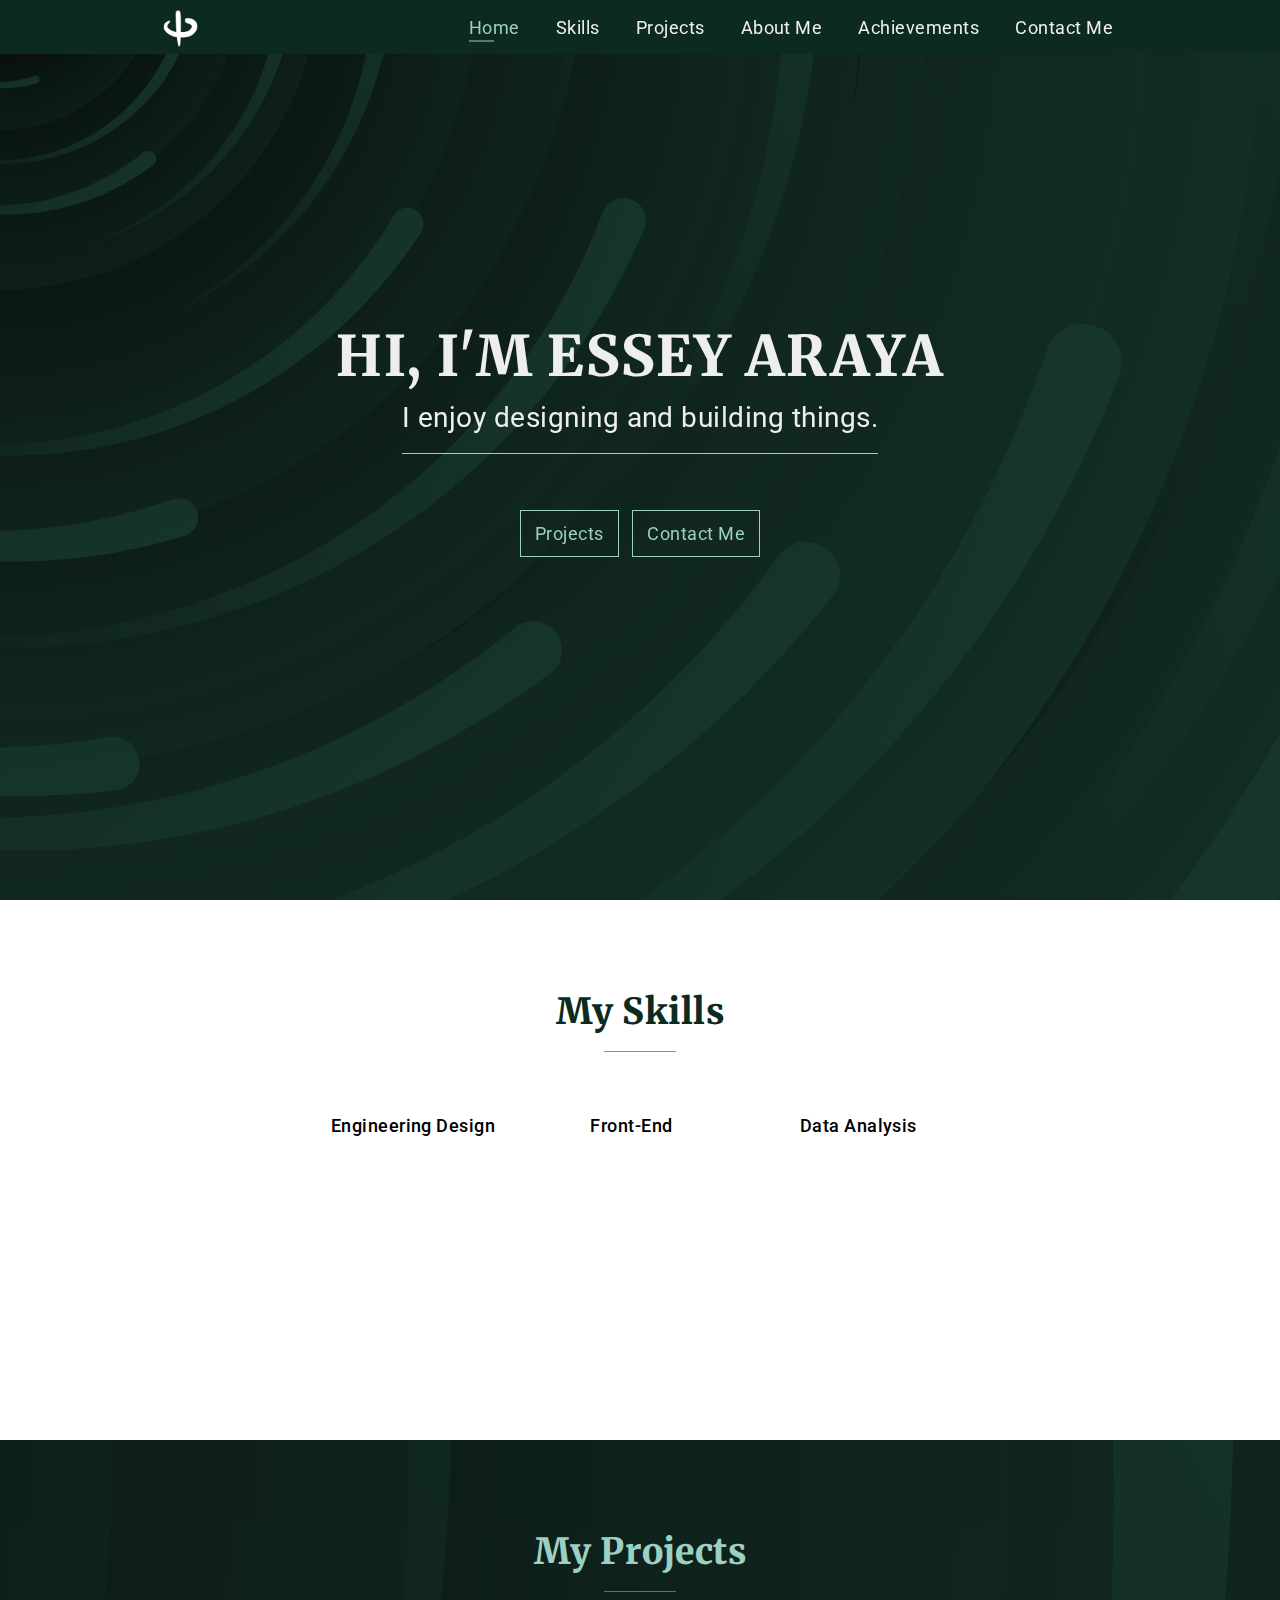
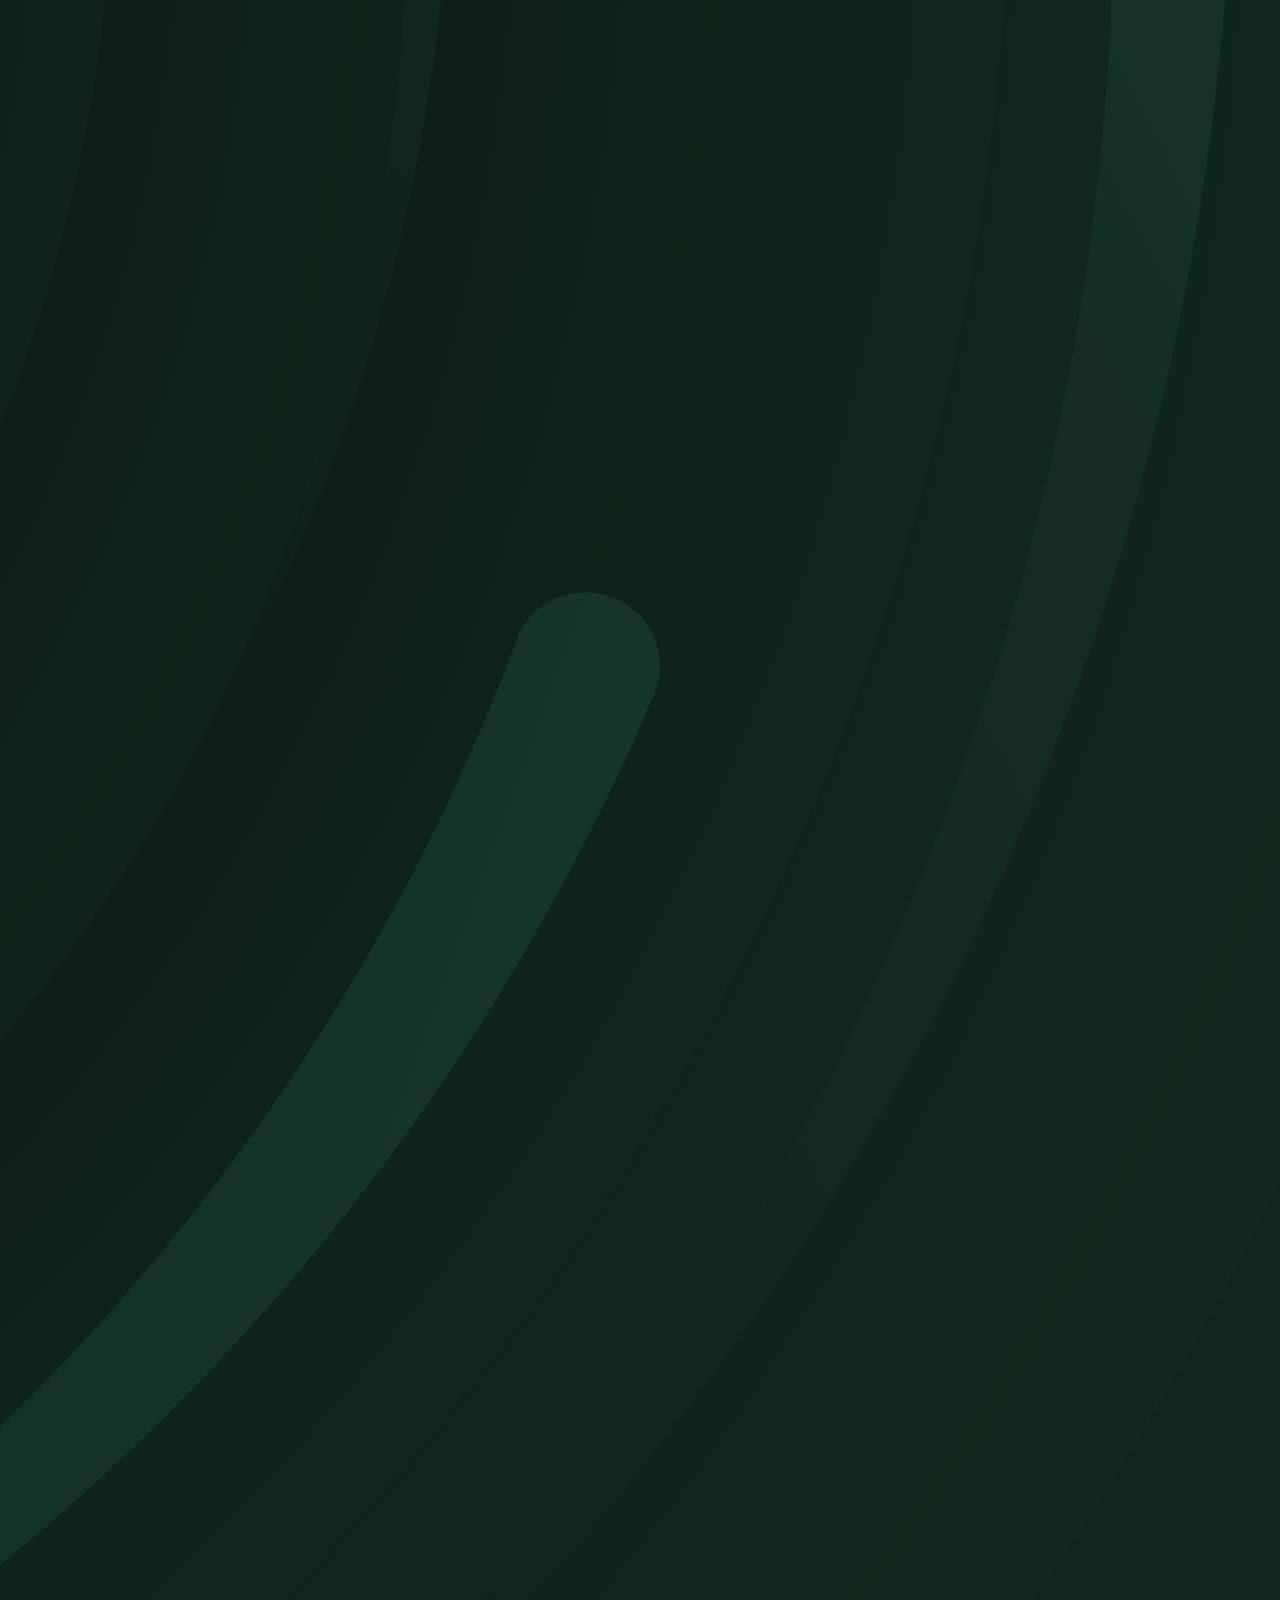
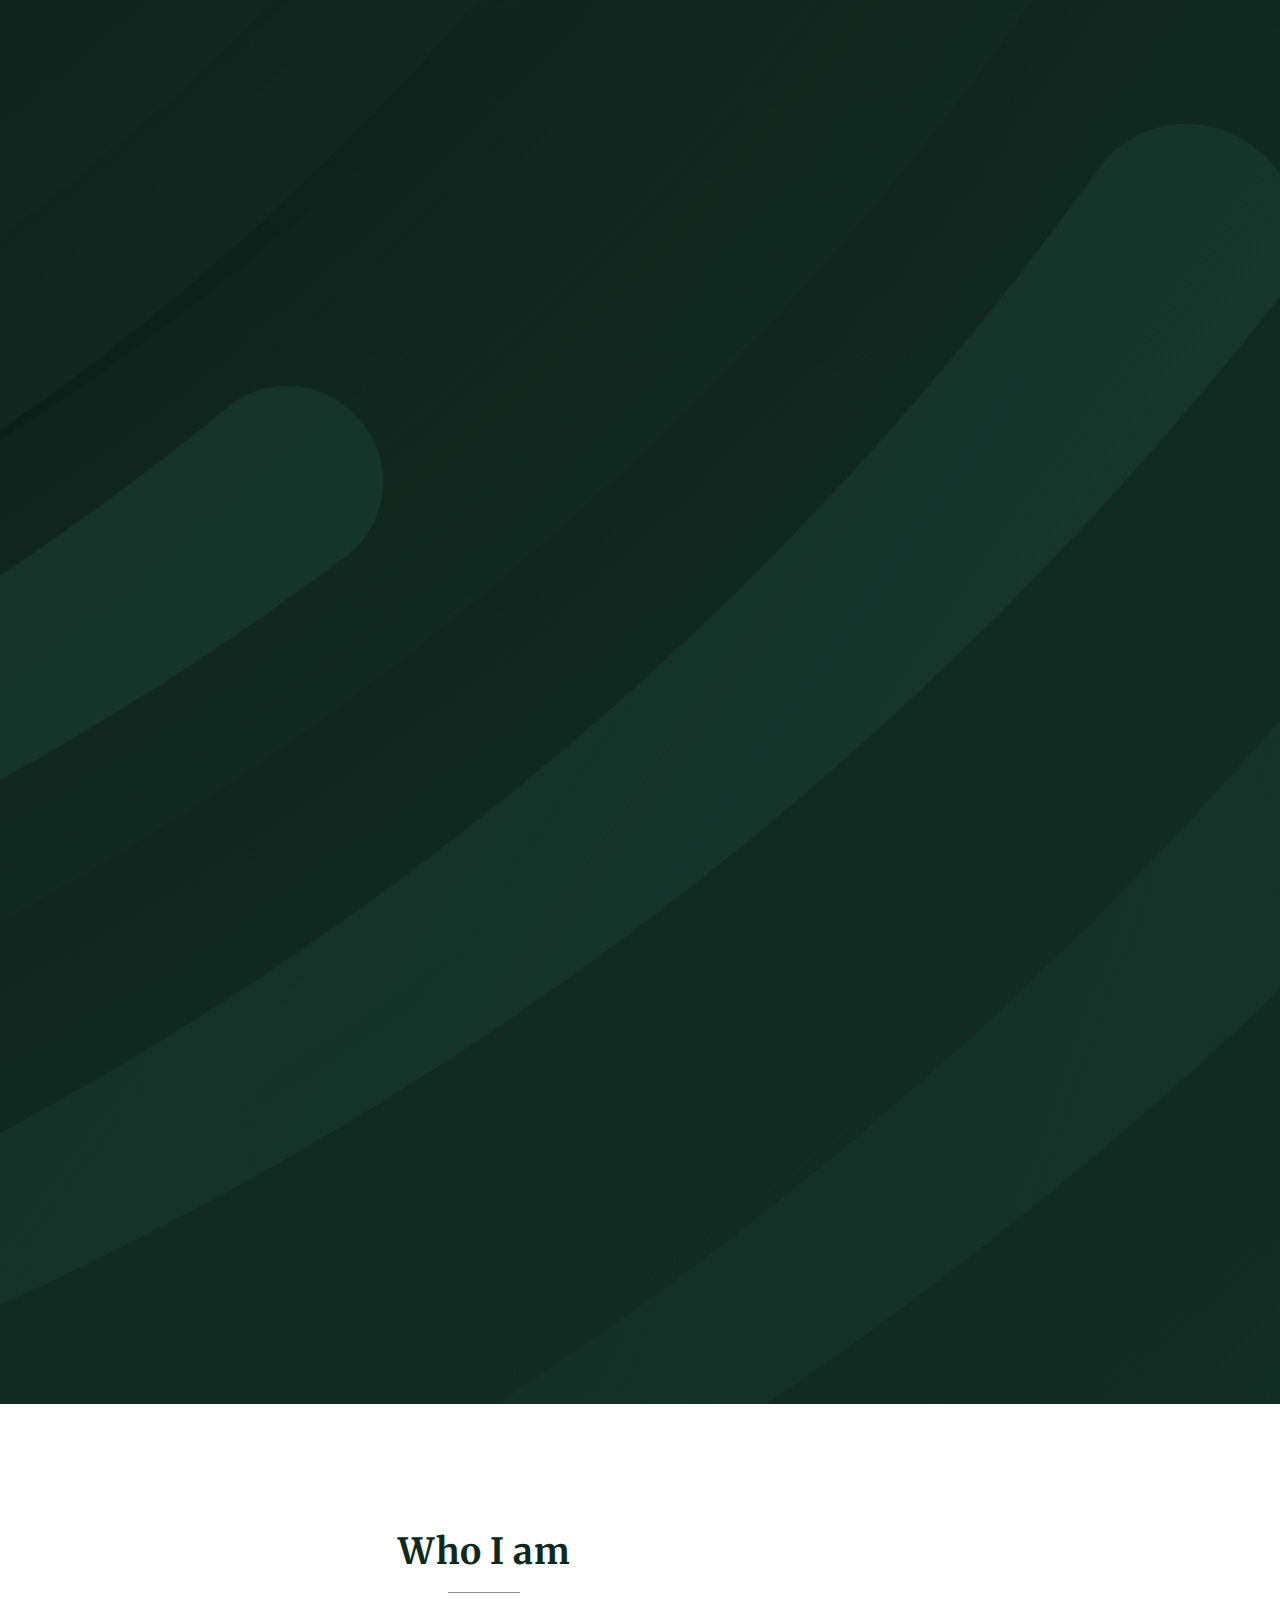
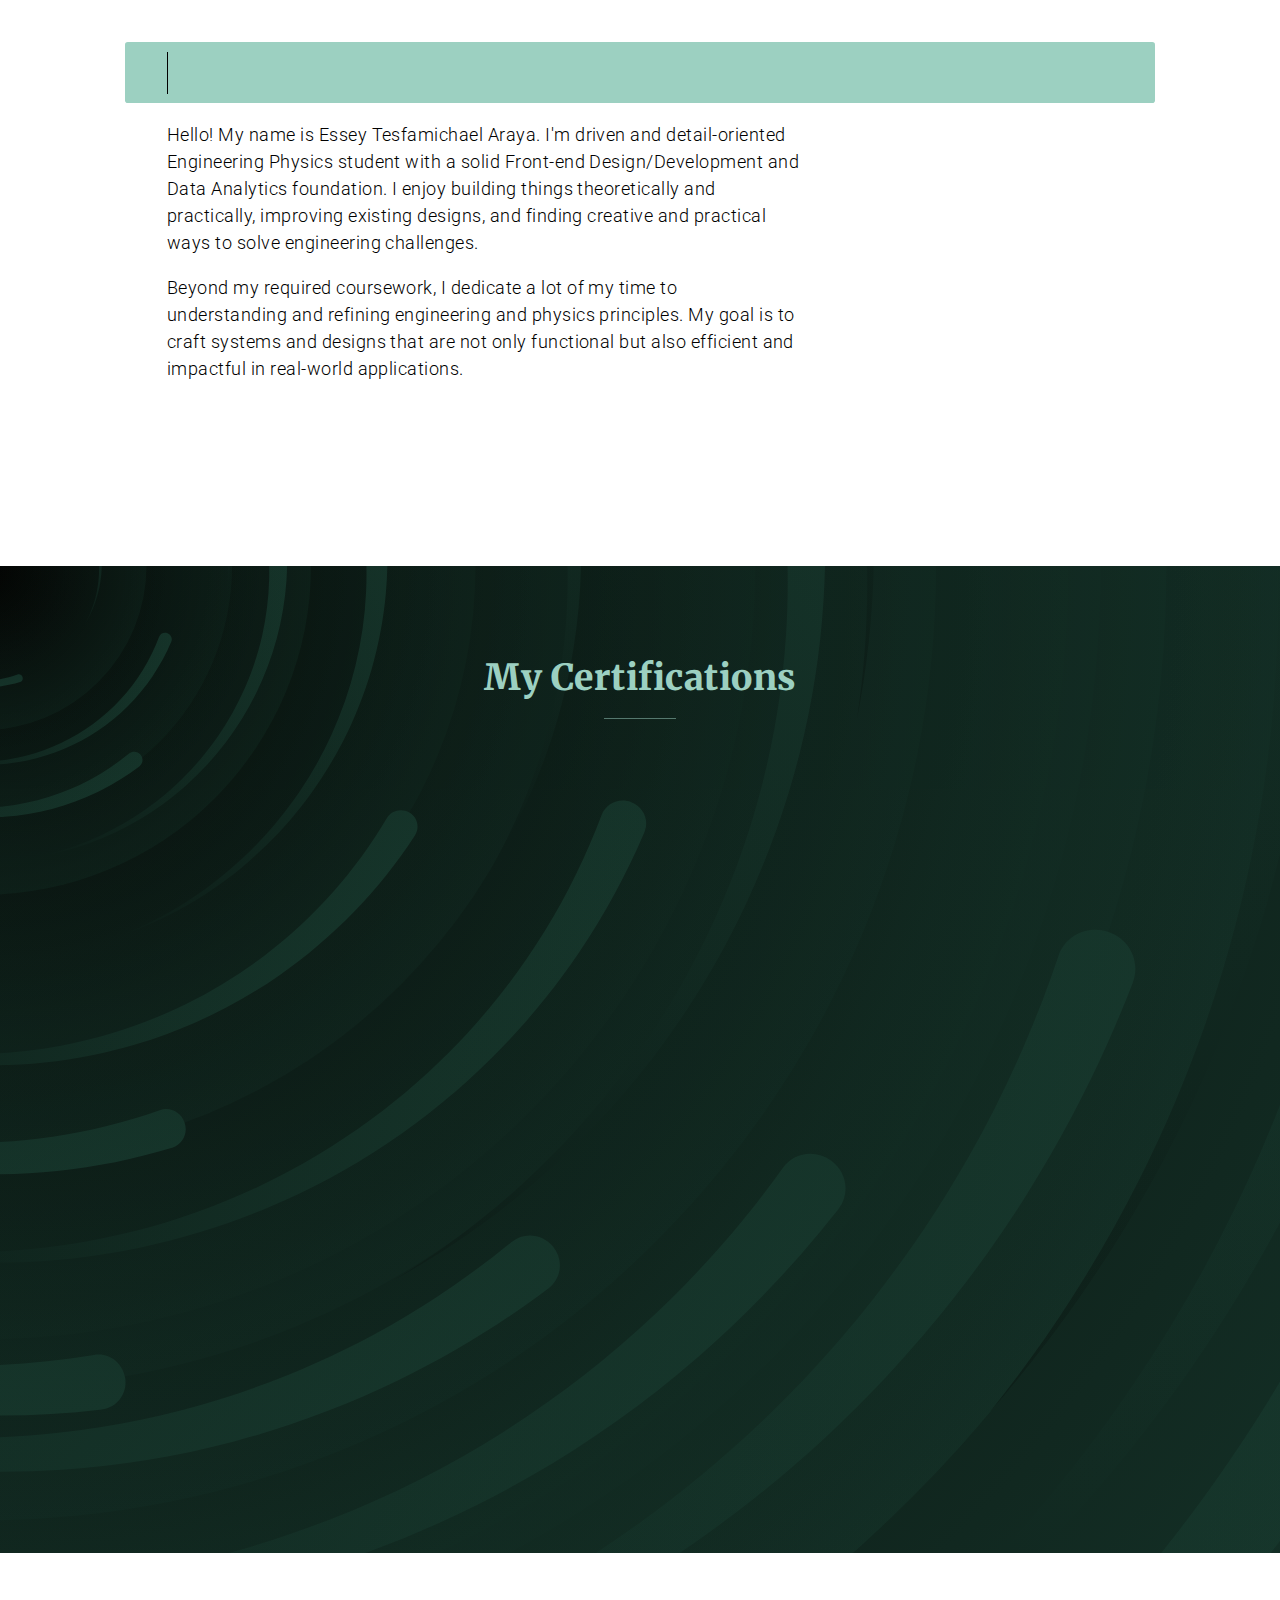
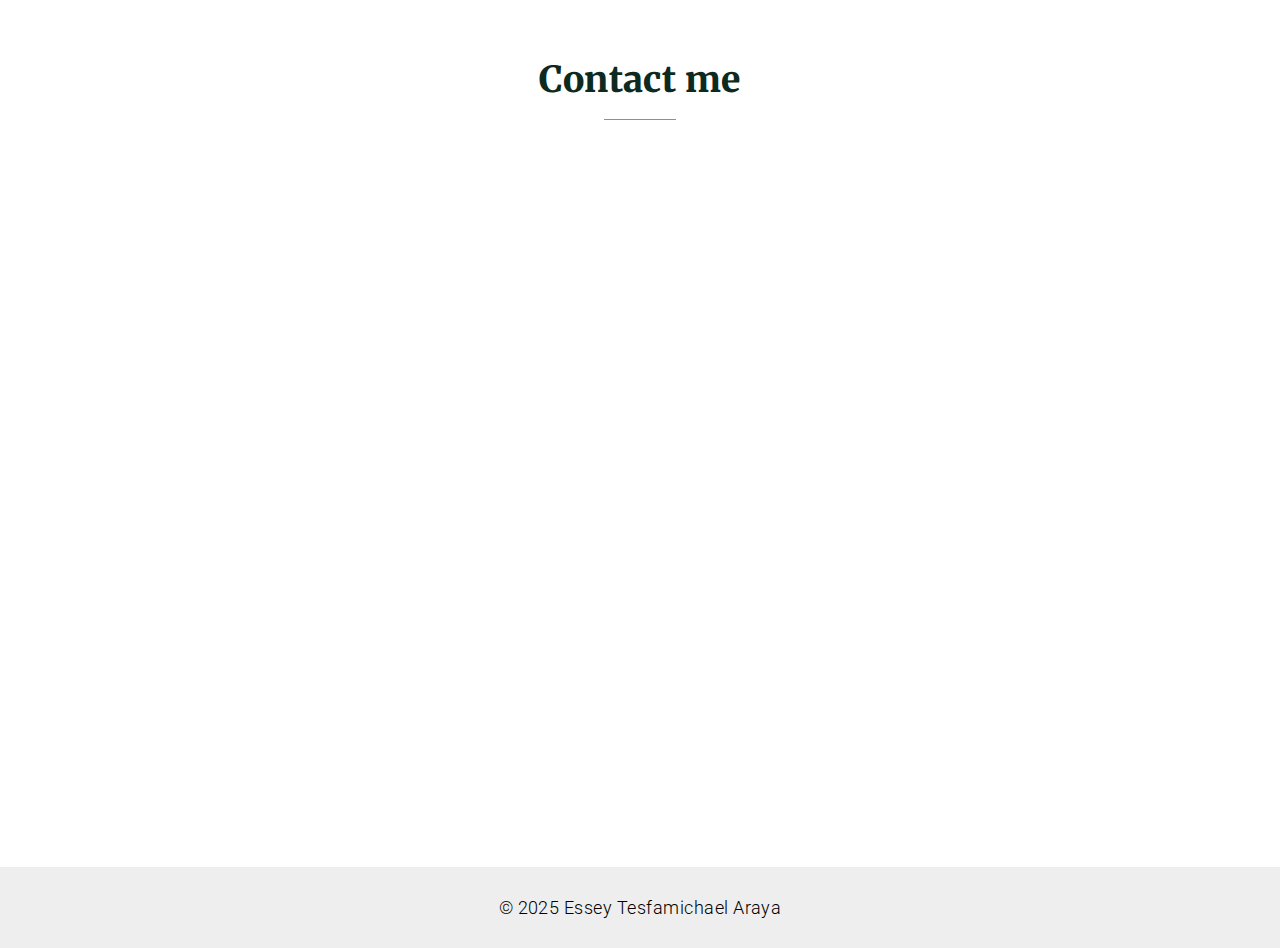
<file: index.html>
<!DOCTYPE html>
<html lang="en">
    <head>
        <meta charset="UTF-8">
        <meta name="viewport" content="width=device-width, initial-scale=1.0">
        <meta name="keywords" content="Designer, Future Engineer, Researcher, Detail-oriented, Responsiveness, accessibility">

        <meta property="og:title" content="Essey T. Araya Portfolio">
        <meta property="og:type" content="Essey T. Araya's officail portfolio." />
        <meta property="og:image" content="https://essey1.github.io/public/img/meta-profile.jpg">
        <meta property="og:url" content="https://essey.netlify.app">
        <meta name="twitter:card" content="summary_large_image">

        <meta property="og:description" content="Hello! My name is Essey Tesfamichael Araya. I'm driven and detail-oriented Engineering Physics student with a solid Front-end Design/Development and Data Analytics foundation. I enjoy building things theoretically and practically, improving existing designs, and finding creative and practical ways to solve engineering challenges.">
        <meta property="og:site_name" content="Essey T. Araya Portfolio">
        <meta name="twitter:image:alt" content="Essey T. Araya's profile picture">

        <!--=============== FAVICON ===============-->
        <link rel="shortcut icon" href="public/img/favicon.png" type="image/x-icon">
        
        <link rel="stylesheet" 
        href="https://cdnjs.cloudflare.com/ajax/libs/modern-normalize/2.0.0/modern-normalize.min.css" 
        integrity="sha512-4xo8blKMVCiXpTaLzQSLSw3KFOVPWhm/TRtuPVc4WG6kUgjH6J03IBuG7JZPkcWMxJ5huwaBpOpnwYElP/m6wg==" crossorigin="anonymous" referrerpolicy="no-referrer" />
        <link rel="stylesheet" 
        href="https://cdnjs.cloudflare.com/ajax/libs/font-awesome/6.4.0/css/all.css" 
        integrity="sha512-Z0kTB03S7BU+JFU0nw9mjSBcRnZm2Bvm0tzOX9/OuOuz01XQfOpa0w/N9u6Jf2f1OAdegdIPWZ9nIZZ+keEvBw==" crossorigin="anonymous" referrerpolicy="no-referrer" />
    
        <link rel="stylesheet" href="src/css/style.css">

        <title>Essey T. Araya Portfolio</title>
    </head>
    <body>

        <header>
            <div class="nav-bar">
                <div class="logo">
                    <img src="public/img/logo.png" alt="">
                </div>
                <button class="nav-toggle" aria-label="toggle navigation">
                    <span class="hamburger"></span>
                </button>
                <nav class="nav">
                    <ul class="nav__list">
                        <li class="nav__item"><a href="#home" class="nav__link active">Home</a></li>
                        <li class="nav__item"><a href="#skills" class="nav__link">Skills</a></li>
                        <li class="nav__item"><a href="#projects" class="nav__link">Projects</a></li>
                        <li class="nav__item"><a href="#aboutMe" class="nav__link">About Me</a></li>
                        <li class="nav__item"><a href="#achievements" class="nav__link">Achievements</a></li>
                        <li class="nav__item"><a href="#contactMe" class="nav__link">Contact Me</a></li>
                    </ul>
                </nav>
            </div>
        </header>

        <main>
            <!-- Introduction -->
            <section class="intro" id="home">
                <h1 class="section__title section__title--intro">
                    Hi, I'm Essey Araya
                </h1>
                <p class="section__subtitle section__subtitle--intro hidden">I enjoy designing and building things.</p>
                <div class="section__socials">
                    <div class="intro__buttons">
                        <div class="intro__buttons--item hidden">
                            <a href="#projects" class="intro__buttons--link">Projects</a>
                        </div>
                        <!-- <div class="intro__buttons--item hidden">
                            <a href="#" class="intro__buttons--link cv">
                                Resumé <i class="fa-solid fa-arrow-up-right-from-square arrow" style="color: #c7ece0;"></i>
                            </a>
                        </div> -->
                        <div class="intro__buttons--item hidden">
                            <a href="#contactMe" class="intro__buttons--link">Contact Me</a>
                        </div>
                    </div>
                    <ul class="intro__social-list">
                        <!-- <li class="intro__social-list__item hidden">
                            <a class="intro__social-list__link" href="https://codepen.io/essey1" target="_blank">
                                <i class="fa-brands fa-codepen"></i>
                            </a>
                        </li> -->
                        <li class="intro__social-list__item hidden">
                            <a class="intro__social-list__link" href="https://www.linkedin.com/in/essey-araya/" target="_blank">
                                <i class="fa-brands fa-linkedin"></i>
                            </a>
                        </li>
                        <!-- <li class="intro__social-list__item hidden">
                            <a class="intro__social-list__link" href="https://github.com/essey1" target="_blank">
                                <i class="fa-brands fa-github"></i>
                            </a>
                        </li> -->
                    </ul>
                </div>
            </section>

            <!-- Skills -->
            <section class="my-skills" id="skills">
                <h2 class="section__title section__title--skills">My Skills</h2>
                <div class="skills">
                    <div class="skill">
                        <h3 class="skill__title">Engineering Design</h3>
                        <img class="skill__img--v hidden" src="public/img/inventor.svg">
                        <img class="skill__img--v hidden" src="public/img/bambu-lab.svg">
                    </div> <!-- / skill -->
                    <div class="skill">
                        <h3 class="skill__title">Front-End</h3>
                        <img class="skill__img--f hidden" src="public/img/html.svg">
                        <img class="skill__img--f hidden" src="public/img/css.svg">
                        <img class="skill__img--f hidden" src="public/img/javascript.svg">
                        <img class="skill__img--f hidden" src="public/img/sass.svg">
                        <img class="skill__img--f hidden" src="public/img/postcss.svg">
                        <img class="skill__img--f hidden" src="public/img/bootstrap.svg">
                        <img class="skill__img--f hidden" src="public/img/git.svg">
                        <img class="skill__img--f hidden" src="public/img/github.svg">
                    </div> <!-- / skill -->
                    <!-- <div class="skill">
                        <h3 class="skill__title">Back-End</h3>
                        <img class="skill__img--b nodejs hidden" src="public/img/nodejs.svg">
                    </div> / skill -->
                    <div class="skill">
                        <h3 class="skill__title">Data Analysis</h3>
                        <img class="skill__img--d hidden" src="public/img/python.svg">
                        <img class="skill__img--d hidden" src="public/img/pandas.svg">
                        <img class="skill__img--d hidden" src="public/img/numpy.svg">
                        <img class="skill__img--d matplotlib hidden" src="public/img/matplotlib.svg">
                    </div> <!-- / skill -->
                </div> <!-- / skills -->
            </section>

            <!-- Projects -->
            <section class="my-projects" id="projects">
                <h2 class="section__title section__title--projects">My Projects</h2>
                <div class="projects">

                    <!-- project 00 -->
                    <div class="project">
                        <div class="project__display hidden">
                            <img src="public/img/jack-stand.webp" class="project__img">
                            <p class="project__tools">
                                Tools: Autodesk Inventor, Bambu Labs
                            </p>
                            <p class="project__links">
                                <a href="https://etad-130.my.canva.site/essey-presentation" target="_blank">
                                    Presentation<i class="fa-solid fa-arrow-up-right-from-square arrow" style="color: #eee;"></i>
                                </a>
                                <!-- <a href="https://github.com/essey1/biscute" target="_blank">
                                    View Code<i class="fa-solid fa-arrow-up-right-from-square arrow" style="color: #eee;"></i>
                                </a> -->
                            </p>
                        </div>
                        <div class="project__details hidden">
                            <h3 class="project__title">Jack Stand</h3>
                            <p class="project__description">
                                Designed, prototyped and 3D-printed a jack stand for my final design and documentation project.<br><br>
                                This Project includes:
                            </p>
                            <ul class="project__features">
                                <li>Advanced CAD and 3D printing features</li>
                                <li>Dimension comparisons between design and printed part</li>
                                <li>Detachable handle system for convenient part replacement</li>
                                <li>Cost and waste analysis</li>
                            </ul>
                        </div>
                    </div> <!-- / project -->
                    
                    <!-- project 01 -->
                    <div class="project">
                        <div class="project__display project__display--right hidden">
                            <img src="public/img/biscute.webp" class="project__img">
                            <p class="project__tools">
                                Tools: HTML, SCSS, JavaScript, PostCSS
                            </p>
                            <p class="project__links">
                                <a href="https://essey1.github.io/biscute" target="_blank">
                                    Live Demo<i class="fa-solid fa-arrow-up-right-from-square arrow" style="color: #eee;"></i>
                                </a>
                                <a href="https://github.com/essey1/biscute" target="_blank">
                                    View Code<i class="fa-solid fa-arrow-up-right-from-square arrow" style="color: #eee;"></i>
                                </a>
                            </p>
                        </div>
                        <div class="project__details project__details--left hidden">
                            <h3 class="project__title">Biscuté</h3>
                            <p class="project__description">
                                A webiste that I co-built for a cookie company located in Addis Ababa, Ethiopia.<br><br>
                                My main contributions include:
                            </p>
                            <ul class="project__features">
                                <li>Responsive design with a joyful and delicious feel.</li>
                                <li>Alternative color theme switcher.</li>
                                <li>On-scroll animations.</li>
                                <li>Flip card effect for the product items.</li>
                                <li>On-hover enlarged product gallery.</li>
                                <li>About us page.</li>
                                <li>Submittable contact form, and more.</li>
                            </ul>
                        </div>
                    </div> <!-- / project -->

                    <!-- project 02 -->
                    <div class="project">
                        <div class="project__display hidden">
                            <img src="public/img/movie-posters-vault.jpg" class="project__img">
                            <p class="project__tools">
                                Tools: HTML, CSS, React, JSX, OMDb API
                            </p>
                            <p class="project__links">
                                <a href="https://movie-posters-vault.netlify.app" target="_blank">
                                    Live Demo<i class="fa-solid fa-arrow-up-right-from-square arrow" style="color: #eee;"></i>
                                </a>
                                <a href="https://github.com/essey1/movie-posters-vault" target="_blank">
                                    View Code<i class="fa-solid fa-arrow-up-right-from-square arrow" style="color: #eee;"></i>
                                </a>
                            </p>
                        </div>
                        <div class="project__details hidden">
                            <h3 class="project__title">Movie Posters Vault</h3>
                            <p class="project__description">
                                A movie posters search engine that allows users to search for and explore movie posters.<br><br>
                                This project includes:
                            </p>
                            <ul class="project__features">
                                <li>Collection of movies data using the OMDb API.</li>
                                <li>Search input that maps over the OMDb API and fetches the movie component that matches your search.</li>
                                <li>JSX component for a movie poster.</li>
                                <li>Responsive CSS design.</li>
                            </ul>
                        </div>
                    </div> <!-- / project -->

                    <!-- project 03 -->
                    <div class="project">
                        <div class="project__display project__display--right hidden">
                            <img src="public/img/tech-trends.jpg" class="project__img">
                            <p class="project__tools">
                                Tools: Python, Pandas, SQL, Numpy, Matpoltlib
                            </p>
                            <p class="project__links">
                                <a href="https://essey1.github.io/tech-trends/Essey_Araya_Presentation.pdf" target="_blank">
                                    Live Demo<i class="fa-solid fa-arrow-up-right-from-square arrow" style="color: #eee;"></i>
                                </a>
                                <a href="https://github.com/essey1/tech-trends" target="_blank">
                                    View Code<i class="fa-solid fa-arrow-up-right-from-square arrow" style="color: #eee;"></i>
                                </a>
                            </p>
                        </div>
                        <div class="project__details project__details--left hidden">
                            <h3 class="project__title">Technology Trends</h3>
                            <p class="project__description">
                                As a Data Analyst, I collected data from various sources and identified trends for report on emerging skills.<br><br>
                                This project includes:
                            </p>
                            <ul class="project__features">
                                <li>Data Collection using API and Web Scraping.</li>
                                <li>Data Wrangling</li>
                                <li>Exploratory Analysis</li>
                                <li>Data Visualization</li>
                                <li>Dashboards</li>
                                <li>Presentation</li>
                            </ul>
                        </div>
                    </div> <!-- / project -->
                </div> <!-- / projects -->
            </section>

            <!-- About me -->
            <section class="about-me" id="aboutMe">
                <h2 class="section__title section__title--about">Who I am</h2>
                <div class="section__subtitle section__subtitle--about">
                    <span class="typewriter"></span>
                </div>

                <div class="about-me__body">
                    <p>
                        Hello! My name is Essey Tesfamichael Araya. I'm driven and detail-oriented 
                        Engineering Physics student with a solid Front-end Design/Development and Data Analytics foundation.
                        I enjoy building things theoretically and practically, improving existing designs, and finding creative 
                        and practical ways to solve engineering challenges.
                        
                    </p>
                    <p>
                        Beyond my required coursework, I dedicate a lot of my time to understanding and refining engineering 
                        and physics principles. My goal is to craft systems and designs that are not only functional but also 
                        efficient and impactful in real-world applications.
                    </p>
                </div>

                <img src="public/img/pic.jpg" class="about-me__img hidden" alt="">
            </section>

            <!-- My Achievements -->
            <section class="achievements" id="achievements">
                <h2 class="section__title section__title--achievements">My Certifications</h2>

                <div class="certificates hidden">
                    <!-- Certificate item 01-->
                    <div class="certificate__item certificate__item--1">
                        <img src="public/img/da.jpg" alt="" class="certificate__img certificate__img--1">
                    </div>

                    <!-- Certificate item 02-->
                    <div class="certificate__item certificate__item--2">
                        <img src="public/img/wd4e.jpg" alt="" class="certificate__img certificate__img--2">
                    </div>

                    <!-- Certificate item 03-->
                    <div class="certificate__item certificate__item--3">
                        <img src="public/img/it.jpg" alt="" class="certificate__img certificate__img--3">
                    </div>

                    <!-- Certificate item 04-->
                    <div class="certificate__item certificate__item--4">
                        <img src="public/img/git.jpg" alt="" class="certificate__img certificate__img--4">
                    </div>

                    <!-- Certificate item 05-->
                    <div class="certificate__item certificate__item--5">
                        <img src="public/img/hcj.jpg" alt="" class="certificate__img certificate__img--5">
                    </div>

                    <!-- Certificate item 06-->
                    <div class="certificate__item certificate__item--6">
                        <img src="public/img/ml.jpg" alt="" class="certificate__img certificate__img--6">
                    </div>        
                </div>
            </section>
        </main>

        <!-- Footer -->
        <footer class="footer">
            <section class="footer__container" id="contactMe">
                <h2 class="section__title section__title--contact">Contact me</h2>
                <div class="contact-container">
                    <div class="footer__contact-info hidden">
                        <h3 class="contact-info__name"><strong>Full Name</strong> <br> Essey Tesfamichael Araya</h3>
                        <h3 class="contact-info__email"><strong>Email</strong> <br><a class="footer__email" href="mailto:araya.essey@gmail.com">araya.essey@gmail.com</a></h3>
                    
                        <ul class="footer__social-list">
                            <li class="footer__social-list__item">
                                <a class="footer__social-list__link" href="https://codepen.io/essey1" target="_blank">
                                    <i class="fa-brands fa-codepen"></i>
                                </a>    
                            </li>
                            <li class="footer__social-list__item">
                                <a class="footer__social-list__link" href="https://github.com/essey1" target="_blank">
                                    <i class="fa-brands fa-github"></i>
                                </a>
                            </li>
                            <li class="footer__social-list__item">
                                <a class="footer__social-list__link" href="https://www.linkedin.com/in/essey-araya/" target="_blank">
                                    <i class="fa-brands fa-linkedin"></i>
                                </a>
                            </li>
                        </ul>
                    </div>

                    <form action="https://formspree.io/f/mzblpkly" method="POST" class="footer__contact--form hidden" id="contactForm" autocomplete="off" netlify>
                        <div class="input-container">
                            <input type="text" name="name" class="input" required/>
                            <label for="">Full Name</label>
                        </div>
                        <div class="input-container">
                            <input type="tel" name="phone" class="input"/>
                            <label for="">Phone <span>&#40Optional&#41</span></label>
                        </div>
                        <div class="input-container">
                            <input type="email" name="email" class="input" required/>
                            <label for="">Email</label>
                        </div>
                        <div class="input-container">
                            <input type="text" name="subject" class="input" required/>
                            <label for="">Subject</label>
                        </div>
                        <div class="input-container textarea">
                            <textarea name="message" class="input" required></textarea>
                            <label for="">Message</label>
                        </div>
                        <button type="submit" value="send" class="contact-btn">
                            Send Message<i class="fa-solid fa-arrow-up-right-from-square arrow" style="color: #eee;"></i>
                        </button>
                    </form>
                </div>
            </section>
            <p class="footer__copyright">© 2025 Essey Tesfamichael Araya</p>
        </footer>
        
        <script src="src/js/script.js"></script>

    </body>
</html>
</file>
<file: src/css/style.css>
/*=============== GOOGLE FONTS ===============*/
@import url('https://fonts.googleapis.com/css2?family=Roboto:wght@300;400;500&family=Merriweather:wght@300;400;700;900&display=swap');


*,
*::before,
*::after {
    box-sizing: border-box;
}

/* Custom properties */

:root {
    --ff-text: 'Roboto', sans-serif;
    --ff-title: 'Merriweather', sans-serif;

    --fw-light: 300;
    --fw-regular: 400;
    --fw-bold: 500;
    --fw-bolder: 800;

    --clr-dark: #030302;
    --clr-white: #ffffff;
    --clr-light-grey: #eeeeee;
    --clr-dark-accent: #0d2a20;
    --clr-accent: #0c8148;
    --clr-light-accent: #9cd0c1;

    --fs-h1: 2rem;
    --fs-h2: 1.5rem;
    --fs-h3: 1.125rem;
    --fs-body: 1rem;

    --bs: .25em .25em .75em rgba(0,0,0,.25),
            .125em .125em .25em rgba(0,0,0,.15);
}

@media (max-width: 400px) {
    :root {
        --fs-h1: 1.62rem;
        --fs-h3: 1rem;
    }
}

@media (min-width: 500px) {
    :root {
        --fs-h1: 2.5rem;
        --fs-h2: 1.75rem;
        --fs-h3: 1.55rem;
        --fs-body: 1.05rem;
    }
}

@media (min-width: 850px) {
    :root {
        --fs-h1: 3.5rem;
        --fs-h2: 2.25rem;
        --fs-h3: 1.75rem;
        --fs-body: 1.125rem;
    }
}

@media (min-width: 1500px) {
    :root {
        --fs-h1: 4rem;
        --fs-h2: 2.5rem;
        --fs-h3: 2rem;
        --fs-body: 1.25rem;
    }
}

/* General styles */

html {
    scroll-behavior: smooth;
    overflow-x: clip;

}

body {
    overflow-x: clip;
    color: #000;
    margin: 0;
    font-family: var(--ff-text);
    font-size: var(--fs-body);
    font-weight: var(--fw-light);
    line-height: 1.5;
    background: var(--clr-white);
    letter-spacing: .03rem;
}

section {
    padding: 5em .7em;
    position: relative;
}

@media (min-width: 700px) {
    section {
        padding: 5em 3em;
    }
}

img {
    max-width: 100%;
}

/* Typography */

h1,
h2,
h3 {
    line-height: 1.2;
    margin: 0;
}

h1 {
    text-transform: uppercase;
    line-height: 1.2; 
    font-family: var(--ff-title);
    color: var(--clr-light-grey);
    letter-spacing: .1rem;
}

@media (max-width: 380px) {
    h1 {
        letter-spacing: .06rem;
    }
}

h1 { font-size: var(--fs-h1); }
h2 { font-size: var(--fs-h2); }
h3 {
    font-size: var(--fs-body);
    font-weight: var(--fw-bold);
}

.section__title {
    margin-bottom: .25em;
}

.section__subtitle {
    margin: 0;
    font-size: var(--fs-h3);
    padding: .25em;
}

/* header */

header {
    position: fixed;
    width: 100%;
    padding: .5em;
    max-height: 3em;
    background: var(--clr-dark-accent);
    z-index: 100;
}

.nav-bar {
    display: flex;
    position: relative;
    justify-content: space-between;
    align-items: center;
    max-width: 1000px;
    margin: 0 auto;
}

.logo {
    max-width: 2em;
    margin-left: 1.25em;
    margin-bottom: .125em;
}

.nav__list {
    list-style: none;
    display: flex;
    margin: .25em 1.5em;
    padding: 0;
    padding-bottom: .65em;
    color: var(--clr-light-grey);
}

.nav__item {
    display: inline;
}

.nav__item + .nav__item {
    margin-left: 2em;
}

.nav__link {
    color: inherit;
    text-decoration: none;
    display: block;
    font-weight: var(--fw-regular);
    font-size: var(--fs-body);
    transition:
        150ms cubic-bezier(.5, 0, .5, 1), 
        opacity 150ms linear;
}

.nav__link:hover {
    opacity: .75;
}

.nav-toggle {
    display: none;
}

/* Active link */
.active-link {
    position: relative;
    color: var(--clr-light-accent);
}
.active-link::after {
    content: '';
    position: absolute;
    bottom: -.1em;
    left: 0;
    width: 50%;
    height: 2px;
    background-color: var(--clr-light-accent);
    opacity: 0.5;
}

@media (max-width: 800px) {
    header {
        justify-content: space-between;
        align-items: center;
        overflow: hidden;
    }
    
    .nav-bar {
        width: 100%;
        align-items: center;
        max-width: 1000px;
        margin: 0 auto;
    }
    
    .nav {
        position: fixed;
        background: var(--clr-dark-accent);
        background-image: url("../../public/img/sun-tornado1.svg");
        background-position: center;
        background-repeat: no-repeat;
        background-size: cover;
        box-shadow: var(--bs);
        color: var(--clr-light-grey);
        top: 0;
        bottom: 0;
        left: 0;
        right: 0;
        z-index: 100;
        border-top-left-radius: 1.5em;
        transform: translateX(100%);
        transition: transform 600ms cubic-bezier(.5, 0, .5, 1);
    }
    
    .nav__list {
        list-style: none;
        display: flex;
        height: 100%;
        flex-direction: column;
        align-items: start;
        margin: 0 0 0 10%;
        margin-top: 4em;
        padding: 0;
    }

    .nav__item + .nav__item {
        margin-left: 0;
    }
    
    .nav__link {        
        margin-bottom: 6vh;
        margin-top: 0;
        font-weight: var(--fw-bold);
    }
    
    .nav-toggle {
        display: block;
        background: transparent;
        border: 0;
        cursor: pointer;
        position: absolute;
        right: 1.25em;
        top: .9em;
        z-index: 1000;
    }
    
    .nav-open .nav {
        transform: translateX(25%);
    }
    
    .nav-open .nav-toggle {
        position: fixed;
    }
    
    .nav-open .hamburger {
        transform: rotate(.625turn);
        margin-top: .5em;
    }
    
    .nav-open .hamburger::before {
        transform: rotate(90deg) translateX(-6px);
        margin-right: .5em;
    }
    
    .nav-open .hamburger::after {
        opacity: 0;
    }
    
    .hamburger {
        display: block;
        position: relative;
    }
    
    .hamburger,
    .hamburger::before,
    .hamburger::after {
        background: var(--clr-light-grey);
        width: 1.65em;
        height: 3px;
        border-radius: 1em;
        transition: transform 250ms ease-in-out;
    }
    
    .hamburger::before,
    .hamburger::after {
        content: "";
        position: absolute;
        left: 0;
        right: 0;
    }
    
    .hamburger::before { top: 6px; }
    .hamburger::after { bottom: 6px; }
}

/* Intro */

.intro {
    position: relative;
    display: grid;
    align-content: center;
    overflow: hidden;
    padding-inline: .6em;
    background-color: var(--clr-dark);
    background-image: url("../../public/img/sun-tornado1.svg");
    background-position: center;
    background-repeat: no-repeat;
    background-size: cover;
    color: var(--clr-light-grey);
    font-weight: var(--fw-regular);
    text-align: center;
}

@media (min-height: 500px) and (max-height: 1400px) {
    .intro {
        height: 100vh;
        height: 100svh;
    }
}


/* @media (min-height: 1000px) and (max-width: 1500px) {
    .intro {
        height: auto;
    }
} */

.section__title--intro {
    font-size: var(--fs-h1);
    font-weight: var(--fw-bolder);
    margin-top: 2em;
    /* background: linear-gradient(#d48236, #fff);
    background: -webkit-linear-gradient(#d48236, #fff);
    background-size: 100%;
    background-clip: text;
    -webkit-background-clip: text;
    -moz-background-clip: text;
    -webkit-text-fill-color: transparent; 
    -moz-text-fill-color: transparent; */
}

@media (max-width: 850px) {
    .section__title--intro {
        margin: 2em 0 .25em;
    }
}

@media (max-width: 500px) {
    .section__title--intro {
        margin: 4.5em 0 .35em;
    }
}

.section__title--intro strong {
    display: inline-block;
}

.section__subtitle--intro {
    font-size: var(--fs-h3);
    color: var(--clr-light-grey);
    line-height: 1; 
    font-family: var(--ff-text);
    text-align: center;
    max-width: 800px;
    margin: 0 auto;
    padding: 0 0 .75em 0;
    margin-bottom: 1.75em;
    border-bottom: 1px solid var(--clr-light-accent);

    /* background: linear-gradient(135deg, #ffe8d5, #fff);
    background: -webkit-linear-gradient(135deg, #ffe8d5, #fff);
    background-size: 100%;
    background-clip: text;
    -webkit-background-clip: text;
    -moz-background-clip: text;
    -webkit-text-fill-color: transparent; 
    -moz-text-fill-color: transparent; */
}

@media (max-width: 900px) {
    .section__subtitle--intro {
        max-width: 650px;
    }
}

.intro__buttons {
    display: flex;
    justify-content: center;
    flex-wrap: wrap;
    flex-direction: row;
    max-width: 250px;
    margin: 0 auto;
}

@media (min-width: 401px) {
    .intro__buttons {
        max-width: 320px;
    }
}

@media (min-width: 650px) {
    .intro__buttons {
        max-width: 500px;
    }
}

.intro__buttons--link {
    display: inline-flex;
    align-items: center;
    font-size: var(--fs-body);
    font-family: var(--ff-text);
    font-weight: var(--fw-regular);
    text-decoration: none;
    color: var(--clr-light-accent);
    border: 1px solid var(--clr-light-accent);
    outline: 1px solid var(--clr-light-accent);
    outline-offset: -1px;
    padding: .5em .8em;
    margin: .35em;
    transition: outline-offset 200ms ease;
}

.intro__buttons--link.cv {
    padding-right: .5em;
}

@media (max-width: 400px) {
    .intro__buttons--link {
        font-size: .8125rem;
    }
}

.intro__buttons--link:hover,
.intro__buttons--link:focus {
    outline-offset: .2rem;
}

.intro__buttons--link:active {
    opacity: .8;
}

.arrow {
    transform: scale(0.8);
    opacity: .8;
    margin: 0 0 .2em .25em;
}

.intro__social-list {
    list-style: none;
    display: flex;
    justify-content: center;
    padding: 0;
    margin-bottom: 6em;
}

.intro__social-list__item {
    margin: 0 .5em;
    font-size: var(--fs-h2);
}

.intro__social-list__link {
    color: var(--clr-light-accent);
    transition: 
        transform 250ms cubic-bezier(.5, 0, .5, 1), 
        opacity 250ms linear;
}

.intro__social-list__link:hover,
.intro__social-list__link:focus {
    opacity: .6;
}

.intro__social-list__link:active {
    opacity: .8;
}

@media (min-width: 450px) {
    .section__title {
        text-align: center;
    }
}

@media (min-width: 550px) {
    .section__title--intro strong {
        display: inline-block;
    }
}

/* My skills section */

.my-skills {
    max-width: 1000px;
    margin: 0 auto;
    padding: 5em 1.5em 5em;
    text-align: center;
}

.section__title--skills {
    color: var(--clr-dark-accent);
    position: relative;
    padding: 0;
    font-size: var(--fs-h2);
    font-family: var(--ff-title);
    font-weight: var(--fw-bolder);
    margin: 0;
}

.section__title--skills::after {
    content: '';
    display: block;
    width: 2em;
    height: 1px;
    margin: .5em auto 1.5em;
    background: currentColor;
    opacity: 0.5;
}

.skill {
    max-width: 280px;
    margin: 0 auto 3em;
}

.skill__title {
    margin-bottom: 1em;
}

.skill__img--f,
.skill__img--v,
.skill__img--b,
.skill__img--d {
    max-width: 46px;
    margin: 0 .25em;
}

.skill__img--v {
    min-width: 60px;
}

.nodejs {
    max-width: 85px;
}

.matplotlib {
    max-width: 120px;
}

@media (min-width: 500px) {
    .skills {
        display: flex;
        justify-content: center;
        flex-wrap: wrap;
        flex-direction: row;
        max-width: 1000px;
        margin: 0 auto;
    }
    
    .skill {
        min-width: 142px;
        max-width: 200px;
        margin: 0 auto;
        padding: .5em .5em 0 .5em;
        margin: 0 .75em 2em;
    }    
}

/* My projects section */

.my-projects {
    color: var(--clr-light-grey);
    background-color: var(--clr-dark);
    background-image: url("../../public/img/sun-tornado1.svg");
    background-position: center;
    background-repeat: no-repeat;
    background-size: cover;
    text-align: center;
    padding: 5em 1.5em 4em;
}

.section__title--projects {
    color: var(--clr-light-accent);
    position: relative;
    font-size: var(--fs-h2);
    font-family: var(--ff-title);
    font-weight: var(--fw-bolder);
    margin-bottom: 2em;
}

.section__title--projects::after {
    content: '';
    display: block;
    width: 2em;
    height: 1px;
    margin: 0.5em auto 1em;
    background: currentColor;
    opacity: 0.5;
}

.project {
    max-width: 500px;
    margin: 0 auto 5em;
}

.project__img{
    margin-top: 2em;
    transition: 
        transform 750ms cubic-bezier(.5, 0, .5, 1),
        opacity 250ms linear;
    box-shadow: var(--bs);
    border-radius: .25em;
}

.project__img:hover,
.project__items:focus .project__img {
    transform: scale(1.025, 1.025);
    opacity: .9;
}

.project__tools {
    margin-top: 0;
    margin-bottom: 1.5em;
    text-align: start;
    border-bottom: 1px solid var(--clr-accent);
}

.project__links{
    text-align: start;
}

.project__links a {
    text-decoration: none;
    color: var(--clr-white);
    background-color: var(--clr-accent);
    border: 1px solid var(--clr-dark-accent);
    border-radius: .25em;
    padding: .4em .75em;
    margin: 0 .5em 0 0;
    transition:
        transform 750ms cubic-bezier(.5, 0, .5, 1),
        opacity 150ms linear;
}

.project__links a:hover {
    opacity: .6;
}

.project__links a:active {
    opacity: .8;
}

.project__title {
    text-align: start;
    font-size: var(--fs-h3);
    margin-top: 1.5em;
}

.project__description {
    text-align: start;
    margin-top: .5em;
}

.project__features {
    text-align: start;
}

@media (min-width: 750px) {
    .project {
        display: flex;
        max-width: 1000px;
    }

    .project:nth-child(even) {
        flex-direction: row-reverse;
    }

    .project__img {
        min-width: 280px;
        max-width: 330px;
    }

    .project__title {
        margin-top: 1.25em;
    }

    .project__details {
        margin-left: 2em;
    }

    .project__details--left {
        margin: 0 2em 0 0;
    }
}

@media (min-width: 850px) {
    .project__img {
        min-width: 390px;
    }
}

@media (min-width: 990px) {
    .project__img {
        min-width: 460px;
    }
}

/* About me */

.about-me {
    max-width: 1000px;
    margin: 0 auto;
    padding: 7em 1.5em 9em;
}

.section__title--about {
    color: var(--clr-dark-accent);
    font-family: var(--ff-title);
    font-size: var(--fs-h2);
    text-align: center;
}

.section__title--about::after {
    content: '';
    display: block;
    width: 2em;
    height: 1px;
    margin: 0.5em auto 1em;
    background: currentColor;
    opacity: 0.5;
}

.section__subtitle--about {
    background: var(--clr-light-accent);
    border-radius: .1em;
    font-family: var(--ff-primary);
    font-weight: var(--fw-regular);
    display: inline-flex;
    align-items: center;
    grid-column: 1 / -1;
    grid-row: 2;
    position: relative;
    left: -1.5em;
    width: calc(100% + 3em);
    padding-left: 1.5em;
    padding-right: calc(200px + 4em); 
}

.typewriter {
    position: relative;
    overflow: hidden;
    min-width: max-content;
}

.typewriter::before {
    content: "";
    position: absolute;
    top: 0;
    left: 0;
    height: 100%;
    width: 100%;
    background-color: var(--clr-light-accent);
    border-left: 1px solid #000;
    animation: animate 3000ms steps(19) infinite;
}

@keyframes animate {
    40%, 60% {
        left: 100%;
    }
    100% {
        left: 0%;
    }
}

.about-me__img {
    box-shadow: var(--bs);
    transition-delay: 250ms;
    border-radius: .1em;
}

@media (min-width: 650px) {
    .about-me {
        display: grid;
        grid-template-columns: 1fr 280px;
        grid-template-areas: 
            "title img"
            "subtitle img"
            "text img";
        grid-column-gap: 1.75em;
    }
    
    .section__title--about {
        grid-area: title;
    }

    .about-me__img {
        grid-area: img;
        margin-top: 4.75em;
        position: relative;
        z-index: 2;
    }
}

/* Certifications */ 

.achievements {
    background-color: var(--clr-dark);
    background-image: url("../../public/img/sun-tornado1.svg");
    background-position: center;
    background-repeat: no-repeat;
    background-size: cover;
    color: var(--clr-light-grey);
    text-align: center;
    padding: 5em .5em 9em;
}

.section__title--achievements {
    font-size: var(--fs-h2);
    font-family: var(--ff-title);
    font-weight: var(--fw-bolder);
    color: var(--clr-light-accent);
}

.section__title--achievements::after {
    content: '';
    display: block;
    width: 2em;
    height: 1px;
    margin: 0.5em auto 1.5em;
    background: currentColor;
    opacity: 0.5;
}

.section__subtitle--achievements {
    color: var(--clr-light-grey);
    font-weight: var(--fw-light);
    font-size: var(--fs-body);
    margin-bottom: 1em;
    text-align: center;
}

.certificates {
    display: grid;
    grid-template-columns: repeat(auto-fit, minmax(260px, 1fr));
    max-width: 1000px;
    margin: 0 auto;
}

@media (min-width: 1200px) {
    .certificates {
        grid-template-columns: repeat(auto-fit, minmax(320px, 1fr));
        max-width: 1200px;
    }

}

.certificate__item {
    overflow: hidden;
    font-size: 0px;
    background-color: var(--clr-accent);
}

.certificate__img {
    transition: 
        transform 750ms cubic-bezier(.5, 0, .5, 1),
        opacity 500ms linear;
}

.certificate__item:focus {
    position: relative;
}

.certificate__img:hover,
.certificate__item:focus .certificate__img {
    transform: scale(1.125, 1.125);
    opacity: .75;
}

@media (min-width: 800px) {
    .certificate__item,
    .certificate__img {
      overflow: visible;
    }
  
    .certificate__img:hover,
    .certificate__item:focus .certificate__img {
      transform: scale(1, 1);
      opacity: 1;
    }
  
    .certificate__img--1:hover {
        z-index: 8;
        transform: translate(50%, 50%)
                 scale(2, 2);
    }

    .certificate__img--2:hover {
        z-index: 8;
        transform: translate(0%, 50%)
                 scale(2, 2);
    }

    .certificate__img--3:hover {
        z-index: 8;
        transform: translate(-50%, 50%)
                 scale(2, 2);
    }

    .certificate__img--4:hover {
        z-index: 8;
        transform: translate(50%, -50%)
                 scale(2, 2);
    }

    .certificate__img--5:hover {
        z-index: 8;
        transform: translate(0%, -50%)
                 scale(2, 2);
    }

    .certificate__img--6:hover {
        z-index: 8;
        transform: translate(-50%, -50%)
                 scale(2, 2);
    }
  }

/* footer */

.footer__container {
    padding: 3.75em 1.5em 7em;
    font-size: var(--fs-h3);
    max-width: 1000px;
    margin: 0 auto;
}

.section__title--contact {
    text-align: center;
    margin-bottom: .25em;
    font-weight: var(--fw-bolder);
    font-family: var(--ff-title);
    font-size: var(--fs-h2);
    color: var(--clr-dark-accent);
}

.section__title--contact::after {
    content: '';
    display: block;
    width: 2em;
    height: 1px;
    margin: 0.5em auto 1em;
    background: currentColor;
    opacity: 0.5;
}


.footer a { 
    text-decoration: none;
    transition: 
        transform 250ms cubic-bezier(.5, 0, .5, 1), 
        opacity 250ms linear;
}

.footer a:hover {
    opacity: .85;
}

.footer__contact-info {
    max-width: 300px;
    margin: 0 auto;
    position: relative;
    padding-block: 1.25em;
}
  
.information {
    display: flex;
}

.contact-info__name,
.contact-info__email {
    margin-bottom: 1.5em;
    line-height: 1.5;
    margin-right: 0;
    font-size: var(--fs-body);
    font-weight: var(--fw-light);
}

.footer__email {
    color: inherit;
}

.footer__social-list {
    list-style: none;
    display: flex;
    padding: 0;
}

.footer__social-list__item {
    font-size: var(--fs-h2);
}

.footer__social-list__item + .footer__social-list__item {
    margin-left: .75em;
}

.footer__social-list__item:hover {
    opacity: .6;
}

.footer__social-list__item:active {
    opacity: .8;
}

.footer__social-list__link {
    color: var(--clr-accent);
}

.footer__contact--form {
    max-width: 300px;
    margin: 0 auto;
}
  
.input-container {
    position: relative;
    margin: .8em 0;
}
  
.input {
    width: 100%;
    outline: none;
    border: none;
    border-bottom: 1px solid #999;
    background: none;
    padding: .5rem 1.2rem;
    font-size: var(--fs-body);
    transition: 
        transform 250ms cubic-bezier(.5, 0, .5, 1), 
        opacity 250ms linear;
}
  
textarea.input {
    padding: 0.8em 1.2em;
    min-height: 125px;
}
  
.input-container label {
    position: absolute;
    top: 50%;
    left: 0;
    transform: translateY(-50%);
    font-size: var(--fs-body);
    pointer-events: none;
    opacity: .6;
    transition: 
        500ms cubic-bezier(.5, 0, .5, 1), 
        opacity 250ms linear;
}
  
.input-container.textarea label {
    top: 0;
    transform: translateY(0);
}
  
.contact-btn {
    padding: .75em 1em;
    background-color: var(--clr-accent);
    border: 1px solid;
    border-radius: .5em;
    font-size: var(--fs-body);
    color: var(--clr-white);
    cursor: pointer;
    transition:
        250ms cubic-bezier(.5, 0, .5, 1), 
        opacity 150ms linear;
    margin: .5em 0;
}
  
.contact-btn:hover {
    opacity: .5;
}

.contact-btn:hover {
    opacity: .75;
}
 
.input-container.focus label {
    top: 0;
    transform: translateY(-50%);
    left: 0;
}

.footer__copyright {
    margin: 0;
    padding: 1.5em 0;
    text-align: center;
    background-color: var(--clr-light-grey);
    font-size: var(--fs-body);
}

@media (min-width: 600px) {
    .contact-container {
        width: 100%;
        overflow: hidden;
        display: grid;
        grid-template-columns: repeat(2, 1fr);
        justify-content: center;
    }

    .footer__contact--form {
        width: 100%;
        max-width: 500px;
        margin: 0 auto;
    }
}

/* Scroll styles and animations */

::-webkit-scrollbar {
    width: .35em;
}
  
::-webkit-scrollbar-track {
    background: var(--clr-dark-accent);
}
  
::-webkit-scrollbar-thumb {
    background: var(--clr-light-accent);
    border-radius: .25em;
}
  
::-webkit-scrollbar-thumb:hover {
    background: #91b9ac98;
}

.project__details.hidden,
.project__display--right.hidden,
.footer__contact--form.hidden {
    transform: translateX(25%);
}

.about-me__img.hidden,
.certificates.hidden {
    opacity: 0;
    filter: blur(2px);
    transform: translateX(0);
    transition: all 1500ms cubic-bezier(.5, 0, .5, 1);
}

.project__details--left.hidden,
.hidden {
    opacity: 0;
    filter: blur(2px);
    transform: translateX(-25%);
    transition: all 1s cubic-bezier(.5, 0, .5, 1);
}

@media (max-width: 750px) {
    .skill__img--v,
    .skill__img--d,
    .project__details.hidden,
    .project__details--left.hidden,
    .footer__contact--form.hidden {
        transform: translateX(5%);
    }

    .project__display--right.hidden,
    .hidden {
        opacity: 0;
        filter: blur(1px);
        transform: translateX(-5%);
        transition: all 1s cubic-bezier(.5, 0, .5, 1);
    }
}

.project__display--right.show,
.project__details.show,
.about-me__img.show,
.certificates.show,
.footer__contact--form.show,
.show {
    opacity: 1;
    filter: blur(0);
    transform: translateX(0);
}

.intro__buttons--item {
    transition-delay: 500ms;
}

.intro__buttons--item:nth-child(2) {
    transition-delay: 750ms;
}

.intro__buttons--item:nth-child(3) {
    transition-delay: 1000ms;
}

.intro__social-list__item {
    transition-delay: 1500ms;
}

.intro__social-list__item:nth-child(2) {
    transition-delay: 1750ms;
}

.intro__social-list__item:nth-child(3) {
    transition-delay: 2000ms;
}

@media (max-width: 750px) {
    .intro__buttons--item {
        transition-delay: 500ms;
    }
    
    .intro__buttons--item:nth-child(2) {
        transition-delay: 750ms;
    }
    
    .intro__buttons--item:nth-child(3) {
        transition-delay: 1000ms;
    }
    
    .intro__social-list__item {
        transition-delay: 1500ms;
    }
    
    .intro__social-list__item:nth-child(2) {
        transition-delay: 1750ms;
    }
    
    .intro__social-list__item:nth-child(3) {
        transition-delay: 2000ms;
    }
}

.skill__img--v:nth-child(3) {
    transition-delay: 250ms;
}
.skill__img--v:nth-child(4) {
    transition-delay: 500ms;
}

.skill__img--f:nth-child(3) {
    transition-delay: 250ms;
}
.skill__img--f:nth-child(4) {
    transition-delay: 500ms;
}
.skill__img--f:nth-child(5) {
    transition-delay: 750ms;
}
.skill__img--f:nth-child(6) {
    transition-delay: 1000ms;
}
.skill__img--f:nth-child(7) {
    transition-delay: 1250ms;
}
.skill__img--f:nth-child(8) {
    transition-delay: 1500ms;
}

.skill__img--d:nth-child(3) {
    transition-delay: 250ms;
}
.skill__img--d:nth-child(4) {
    transition-delay: 500ms;
}
.skill__img--d:nth-child(5) {
    transition-delay: 750ms;
}
.skill__img--d:nth-child(6) {
    transition-delay: 1000ms;
}


.about-me__img {
    transition: all 1500ms cubic-bezier(.5, 0, .5, 1);
}

/* @media (min-width: 900px) {
    .certificate__img--2 {
        transition-delay: 150ms;
    }
    
    .certificate__img--3 {
        transition-delay: 300ms;
    }

    .certificate__img--4 {
        transition-delay: 100ms;
    }
    
    .certificate__img--5 {
        transition-delay: 250ms;
    }
    
    .certificate__img--6 {
        transition-delay: 400ms;
    }
} */

@media (prefers-reduced-motion) {
    .skill:nth-child(2).hidden,
    .project__details.hidden,
    .project__display--right.hidden,
    .footer__contact--form.hidden {
        transform: translateX(0);
    }

    .about-me__img.hidden,
    .certificates.hidden {
        opacity: 1;
        filter: blur(0);
        transform: translateX(0);
        transition: all 150ms cubic-bezier(.5, 0, .5, 1);
    }

    .project__display--right.hidden,
    .project__details--left.hidden,
    .hidden {
        opacity: 1;
        filter: blur(0);
        transform: translateX(0);
        transition: all 150ms cubic-bezier(.5, 0, .5, 1);
    }
}
</file>
